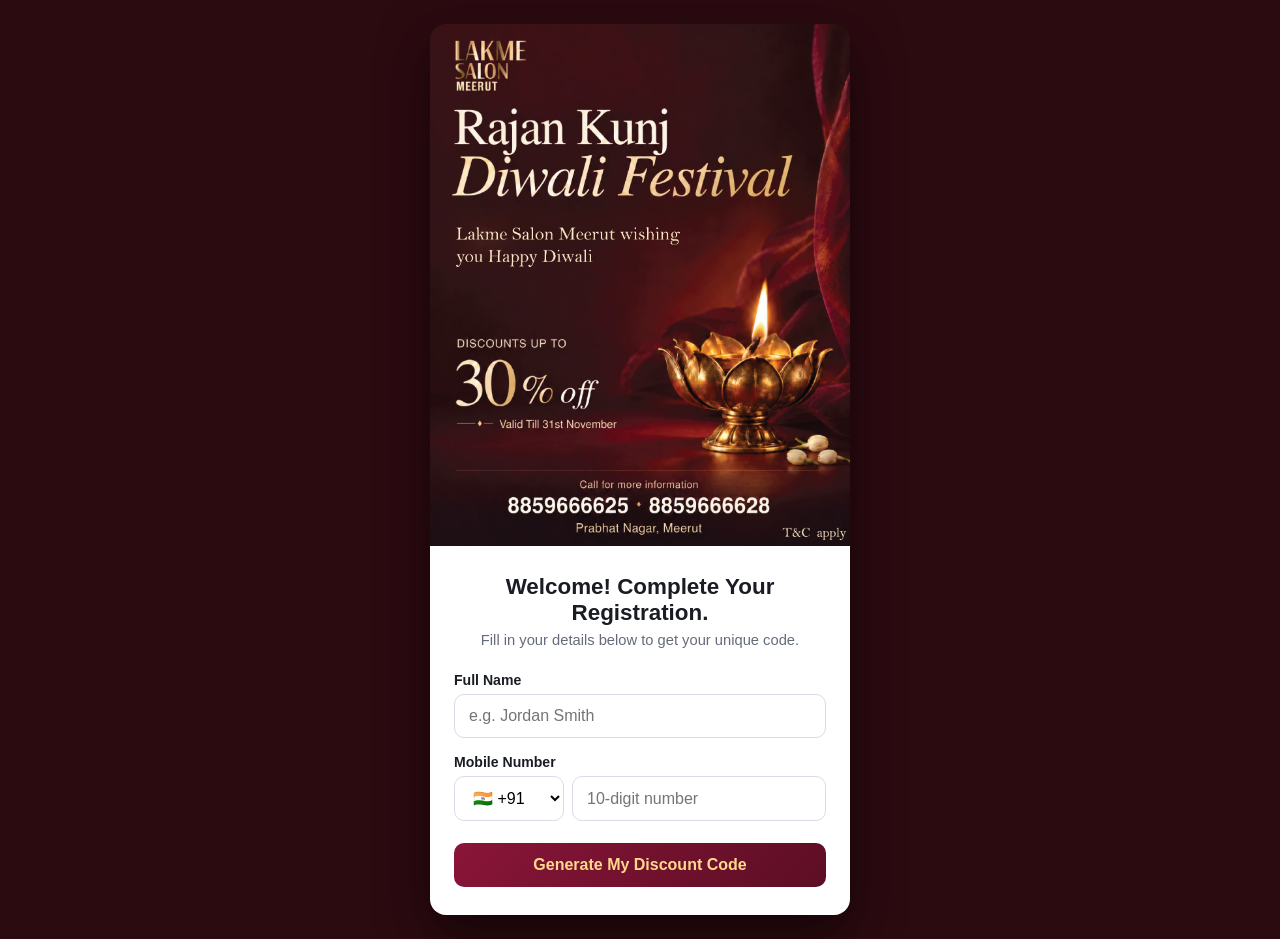
<file: index.html>
<!DOCTYPE html>
<html lang="en">
<head>
  <meta charset="UTF-8" />
  <meta name="viewport" content="width=device-width, initial-scale=1.0" />
  <title>Registration</title>
  <link rel="stylesheet" href="style.css" />
</head>
<body>
  <div class="poster-wrap">
    <img src="background.jpg" alt="Lakme Salon Meerut — Rajan Kunj Diwali Festival, discounts up to 30% off" class="banner-image" />
    <div class="card" id="formCard">
    <h1>Welcome! Complete Your Registration.</h1>
    <p class="subtitle">Fill in your details below to get your unique code.</p>

    <form id="regForm" autocomplete="off">
      <label for="fullName">Full Name</label>
      <input type="text" id="fullName" name="fullName" placeholder="e.g. Jordan Smith" required maxlength="100" />

      <label for="mobileNumber">Mobile Number</label>
      <div class="mobile-row">
        <select id="countryCode" name="countryCode">
          <option value="+91" selected>🇮🇳 +91</option>
          <option value="+1">🇺🇸 +1</option>
          <option value="+44">🇬🇧 +44</option>
          <option value="+61">🇦🇺 +61</option>
          <option value="+971">🇦🇪 +971</option>
          <option value="+65">🇸🇬 +65</option>
          <option value="+49">🇩🇪 +49</option>
          <option value="+33">🇫🇷 +33</option>
          <option value="+81">🇯🇵 +81</option>
          <option value="+86">🇨🇳 +86</option>
          <option value="+27">🇿🇦 +27</option>
          <option value="+55">🇧🇷 +55</option>
          <option value="+966">🇸🇦 +966</option>
          <option value="+92">🇵🇰 +92</option>
          <option value="+880">🇧🇩 +880</option>
        </select>
        <input type="tel" id="mobileNumber" name="mobileNumber" placeholder="10-digit number" required maxlength="14" inputmode="numeric" />
      </div>

      <div class="error" id="errorBox"></div>

      <button type="submit" id="submitBtn">
        <span id="submitLabel">Generate My Discount Code</span>
        <div class="spinner" id="spinner"></div>
      </button>
    </form>

    <div class="result" id="resultBox">
      <h2>Registration Successful!</h2>
      <p>Your unique code:</p>
      <div class="code-box" id="codeDisplay"></div>
      <p class="hint">Please save this code for future reference.</p>
      <button type="button" class="secondary" id="copyBtn" style="margin-top:16px;">Copy Code</button>
      <p class="hint" id="copiedHint" style="display:none;">Copied!</p>
    </div>
    </div>
  </div>

  <script src="config.js"></script>
  <script src="app.js"></script>
</body>
</html>
</file>
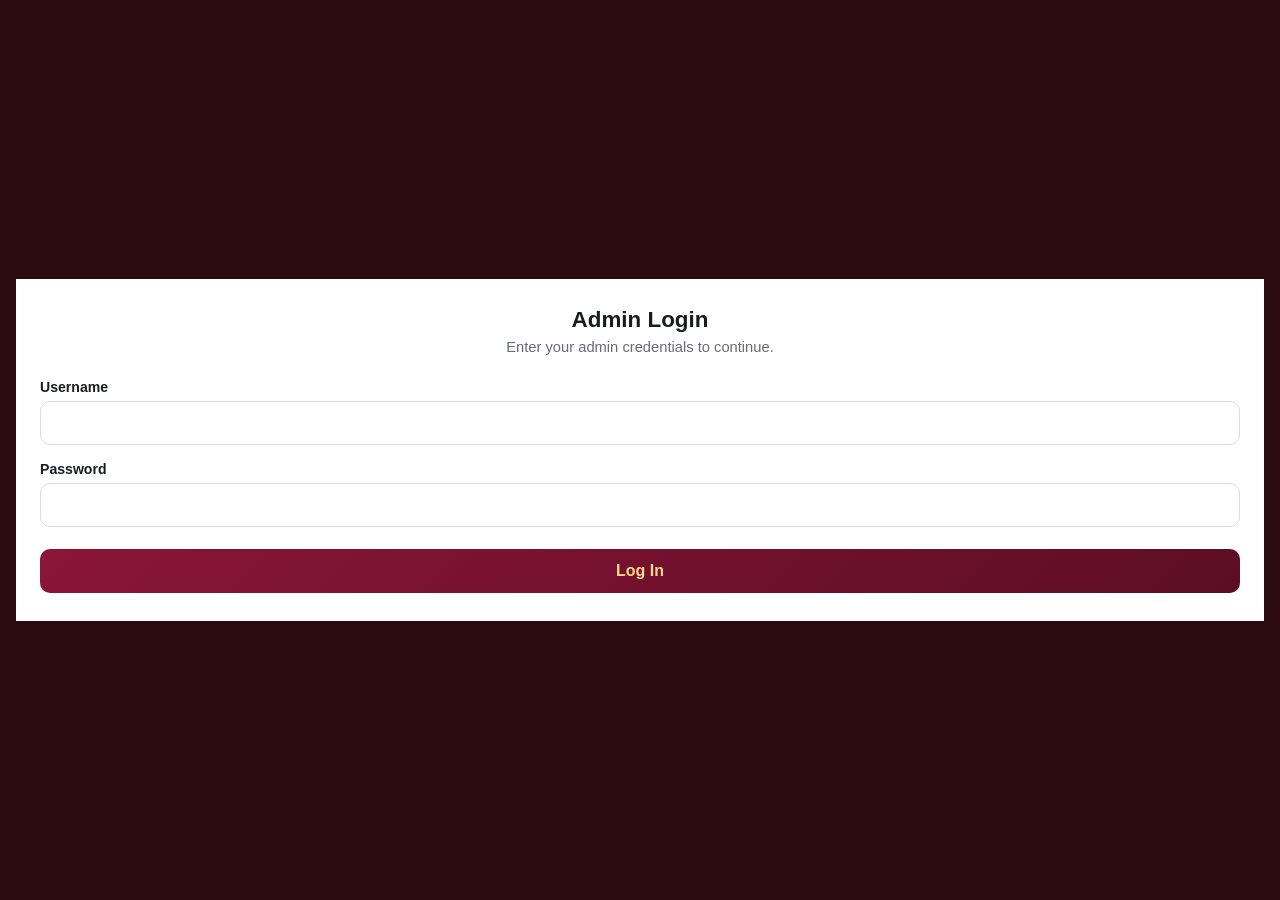
<file: admin.html>
<!DOCTYPE html>
<html lang="en">
<head>
  <meta charset="UTF-8" />
  <meta name="viewport" content="width=device-width, initial-scale=1.0" />
  <title>Admin Dashboard</title>
  <link rel="stylesheet" href="style.css" />
</head>
<body>
  <!-- Login view -->
  <div class="card" id="loginCard">
    <h1>Admin Login</h1>
    <p class="subtitle">Enter your admin credentials to continue.</p>

    <form id="loginForm" autocomplete="off">
      <label for="username">Username</label>
      <input type="text" id="username" name="username" required />

      <label for="password">Password</label>
      <input type="password" id="password" name="password" required />

      <div class="error" id="loginError"></div>

      <button type="submit" id="loginBtn">Log In</button>
    </form>
  </div>

  <!-- Dashboard view -->
  <div class="card wide" id="dashboardCard" style="display:none;">
    <div class="topbar">
      <h1>Registrations</h1>
      <button type="button" class="secondary" id="logoutBtn">Log Out</button>
    </div>

    <div class="stat" id="countStat">0 registrations</div>

    <div class="toolbar">
      <input type="text" id="searchInput" placeholder="Search by name, mobile number or code..." />
      <button type="button" id="searchBtn">Search</button>
      <button type="button" class="secondary" id="downloadCsvBtn">Download CSV</button>
      <button type="button" class="secondary" id="downloadXlsxBtn">Download Excel</button>
    </div>

    <div class="error" id="dashError"></div>

    <div class="table-wrap">
      <table>
        <thead>
          <tr>
            <th>#</th>
            <th>Full Name</th>
            <th>Mobile</th>
            <th>Code</th>
            <th>Date</th>
            <th>Time</th>
          </tr>
        </thead>
        <tbody id="tableBody"></tbody>
      </table>
    </div>
  </div>

  <script src="config.js"></script>
  <script src="admin.js"></script>
</body>
</html>
</file>
<file: style.css>
* {
  box-sizing: border-box;
}

body {
  margin: 0;
  font-family: -apple-system, BlinkMacSystemFont, "Segoe UI", Roboto, Helvetica, Arial, sans-serif;
  background: #2b0a10;
  color: #1a1c23;
  min-height: 100vh;
  display: flex;
  align-items: center;
  justify-content: center;
  padding: 24px 16px;
}

.poster-wrap {
  width: 100%;
  max-width: 420px;
  border-radius: 16px;
  overflow: hidden;
  box-shadow: 0 20px 50px rgba(0, 0, 0, 0.5);
}

.banner-image {
  display: block;
  width: 100%;
  height: auto;
}

.card {
  background: #ffffff;
  padding: 28px 24px;
  width: 100%;
  height: fit-content;
}

h1 {
  font-size: 1.4rem;
  margin: 0 0 6px;
  text-align: center;
}

.subtitle {
  text-align: center;
  color: #656b7a;
  margin: 0 0 24px;
  font-size: 0.92rem;
}

label {
  display: block;
  font-size: 0.88rem;
  font-weight: 600;
  margin: 16px 0 6px;
}

input[type="text"],
input[type="tel"],
input[type="password"],
select {
  width: 100%;
  padding: 12px 14px;
  border-radius: 10px;
  border: 1.5px solid #d8dce6;
  font-size: 1rem;
  outline: none;
  background: white;
  transition: border-color 0.15s;
}

input:focus,
select:focus {
  border-color: #4f63d2;
}

.mobile-row {
  display: flex;
  gap: 8px;
}

.mobile-row select {
  flex: 0 0 110px;
}

.mobile-row input {
  flex: 1;
}

button {
  width: 100%;
  margin-top: 22px;
  padding: 13px 14px;
  border: none;
  border-radius: 10px;
  background: linear-gradient(135deg, #8a1538 0%, #5c0e24 100%);
  color: #ffd98a;
  font-size: 1rem;
  font-weight: 600;
  cursor: pointer;
  transition: filter 0.15s, transform 0.05s;
}

button:hover {
  filter: brightness(1.1);
}

button:active {
  transform: scale(0.99);
}

button.secondary {
  background: #fdf3e0;
  color: #8a1538;
  border: 1px solid rgba(212, 175, 55, 0.5);
}

button.secondary:hover {
  background: #f8e8c4;
}

button:disabled {
  opacity: 0.6;
  cursor: not-allowed;
}

.spinner {
  display: none;
  width: 18px;
  height: 18px;
  border: 2.5px solid rgba(255, 255, 255, 0.5);
  border-top-color: white;
  border-radius: 50%;
  margin: 0 auto;
  animation: spin 0.7s linear infinite;
}

.spinner.show {
  display: block;
}

@keyframes spin {
  to {
    transform: rotate(360deg);
  }
}

.error {
  background: #fdecea;
  color: #9c2c22;
  border: 1px solid #f6c6c0;
  padding: 10px 12px;
  border-radius: 8px;
  font-size: 0.88rem;
  margin-top: 16px;
  display: none;
}

.error.show {
  display: block;
}

.result {
  display: none;
  margin-top: 8px;
  text-align: center;
}

.result.show {
  display: block;
}

.result h2 {
  color: #2c7a3d;
  font-size: 1.2rem;
  margin: 0 0 4px;
}

.result p {
  color: #656b7a;
  margin: 0 0 10px;
  font-size: 0.92rem;
}

.code-box {
  font-size: 2rem;
  font-weight: 700;
  letter-spacing: 3px;
  background: #fdf3e0;
  border-radius: 12px;
  padding: 18px 10px;
  color: #8a1538;
  border: 1px solid rgba(212, 175, 55, 0.5);
  word-break: break-all;
}

.hint {
  text-align: center;
  font-size: 0.8rem;
  color: #9aa0b0;
  margin-top: 10px;
}

/* ---- Admin dashboard ---- */
.wide {
  max-width: 980px;
}

.topbar {
  display: flex;
  justify-content: space-between;
  align-items: center;
  margin-bottom: 18px;
  flex-wrap: wrap;
  gap: 10px;
}

.topbar h1 {
  margin: 0;
  text-align: left;
}

.toolbar {
  display: flex;
  gap: 10px;
  flex-wrap: wrap;
  margin-bottom: 16px;
}

.toolbar input[type="text"] {
  flex: 1;
  min-width: 200px;
}

.toolbar button,
.topbar button {
  width: auto;
  margin-top: 0;
  padding: 10px 16px;
  white-space: nowrap;
}

.stat {
  display: inline-block;
  background: #eef0fa;
  color: #35397a;
  padding: 6px 14px;
  border-radius: 999px;
  font-size: 0.85rem;
  font-weight: 600;
  margin-bottom: 14px;
}

table {
  width: 100%;
  border-collapse: collapse;
  font-size: 0.88rem;
}

th, td {
  text-align: left;
  padding: 10px 8px;
  border-bottom: 1px solid #edeef4;
}

th {
  color: #656b7a;
  font-weight: 600;
  position: sticky;
  top: 0;
  background: #fff;
}

.table-wrap {
  overflow-x: auto;
  max-height: 60vh;
  overflow-y: auto;
  border: 1px solid #edeef4;
  border-radius: 10px;
}

code.gen-code {
  background: #eef0fa;
  padding: 2px 6px;
  border-radius: 6px;
  font-weight: 600;
  color: #35397a;
}
</file>
